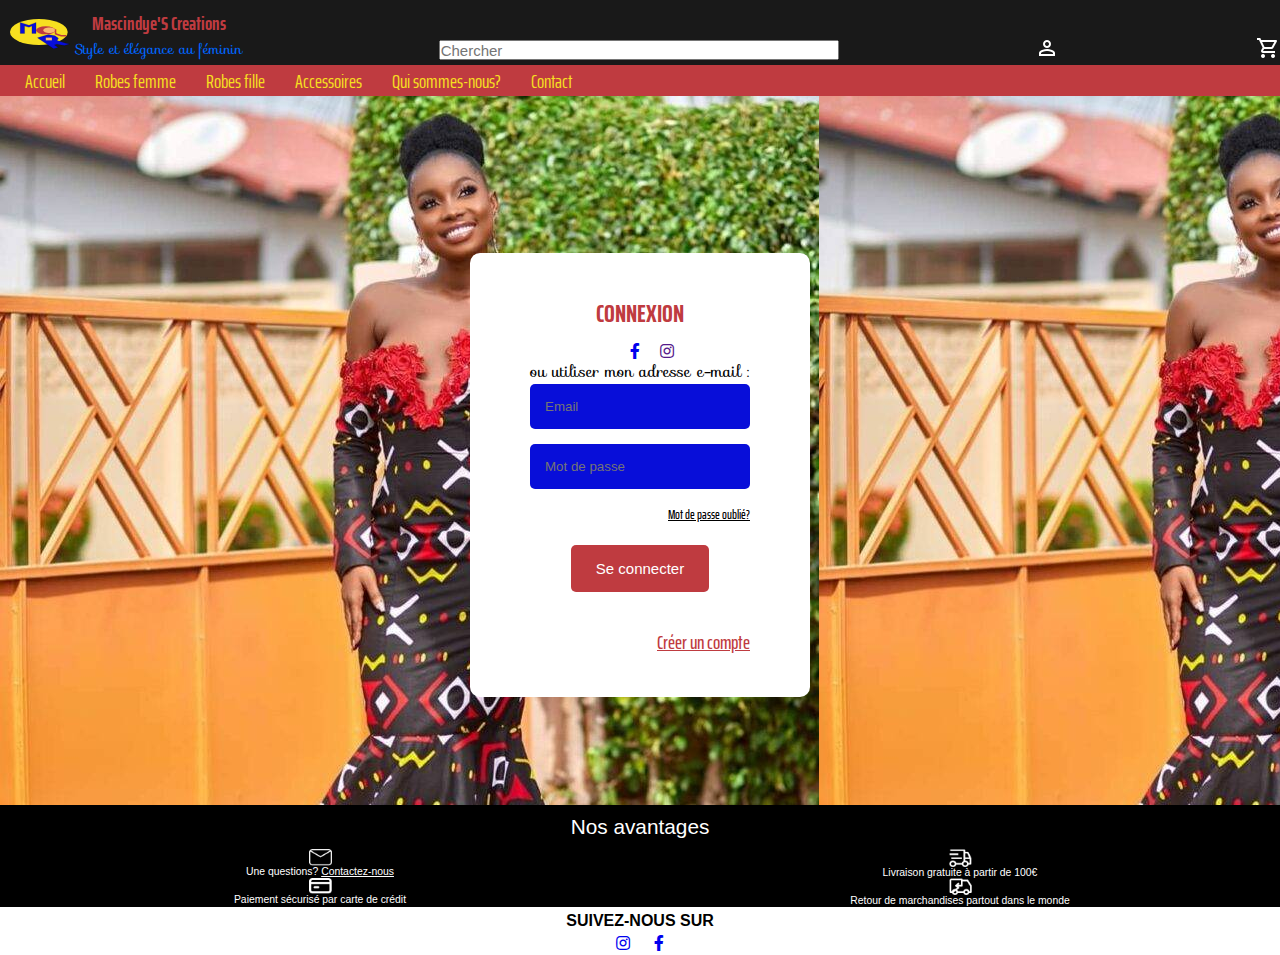
<file: indexConnect.html>
<DOCTYPE html>
<html lang="fr">
<head>
    <meta charset="UTF-8">
    <meta http-equiv="X-UA-Compatible" content="IE=edge">
    <meta name="viewport" content="width=device-width, initial-scale=1.0">
    <meta name="description" content="vente en ligne vetements et accessoires pour femme et fille, wax, bazin">
    <title>Mascindye'S Creations</title>
    <link rel="icon" type="image/x-icon" href="images/logo1.png">
    <link rel="stylesheet" href="https://cdnjs.cloudflare.com/ajax/libs/font-awesome/6.0.0-beta3/css/all.min.css">
    <link href="https://fonts.googleapis.com/css2?family=Sofia&display=swap" rel="stylesheet">
    <link href="https://blogfonts.com/css/aWQ9MTU0NzExJnN1Yj03MTEmYz1zJnR0Zj1TYWlyYUV4dHJhQ29uZGVuc2VkLUV4dHJhTGlnaHQudHRmJm49c2FpcmEtZXh0cmFjb25kZW5zZWQtMg/Saira ExtraCondensed.ttf" rel="stylesheet" type="text/css"/>
    <link href="https://fonts.googleapis.com/css2?family=Saira+Extra+Condensed&display=swap" rel="stylesheet">
    <link href="https://fonts.googleapis.com/css2?family=Saira+Extra+Condensed:wght@500&display=swap" rel="stylesheet">
    <link rel="stylesheet" href="https://use.fontawesome.com/releases/v5.13.0/css/all.css">
    <!--<link rel="stylesheet" href="css/style.css">-->
    <link rel="stylesheet" href="css/styleConnect.css">
</head>

<body>
    <header>
        <div class="bar">
            <div class="burger">
                <a href="#menu">
                    <svg xmlns="http://www.w3.org/2000/svg" className="h-6 w-6" fill="none" viewBox="0 0 24 24" stroke="currentColor">
                        <path strokeLinecap="round" strokeLinejoin="round" strokeWidth={2} d="M4 6h16M4 12h16M4 18h16" />
                    </svg>     
                </a>
            </div> 
            <div class="entete">
                <div>
                    <svg class="grand" width="60" height="30" viewBox="0 0 402 201" fill="none" xmlns="http://www.w3.org/2000/svg">
                        <ellipse cx="193.376" cy="87.4332" rx="193.376" ry="87.4332" fill="#F7E020"/>
                        <path d="M256.683 104.325L184.211 126.003L195.015 133.387L206.045 140.926L292.482 200L322.764 190.942L298.003 174.02L314.335 169.134L364.955 178.322L400 167.839L374.135 161.863L315.433 144.477L324.839 128.172L301.655 112.327L256.683 104.325Z" fill="#080ED9" stroke="black"/>
                        <path d="M68.539 96.6561V22.8728L127.286 41.3186L174.61 22.8728V96.6561H146.868V47.2213L127.286 56.0753L97.9126 47.2213V96.6561H68.539Z" fill="#080ED9" stroke="black"/>
                        <ellipse cx="239.476" cy="75.6279" rx="64.8666" ry="26.9309" fill="#BF3B40"/>
                        <path d="M304.343 75.9968C304.343 86.1842 286.078 94.4427 263.546 94.4427C241.015 94.4427 222.75 86.1842 222.75 75.9968C222.75 65.8095 241.015 57.551 263.546 57.551C286.078 57.551 304.343 65.8095 304.343 75.9968Z" fill="#F9BA71"/>
                        <path d="M305.16 68.6184V98.1317L318.215 104.034L342.693 111.413H376.962" stroke="#BF3B40" stroke-width="10"/>
                        <rect x="239.885" y="124.694" width="40.7966" height="18.4458" fill="#F9BA71"/>
                    </svg>

                    
                    <svg class="petit" width="30" height="23" viewBox="0 0 35 28" fill="none" xmlns="http://www.w3.org/2000/svg">
                        <ellipse cx="16.3161" cy="11.8035" rx="16.3161" ry="11.8035" fill="#F7E020"/>
                        <path d="M21.6576 14.0838L15.5427 17.0104L16.4544 18.0073L17.385 19.0249L24.6781 27L27.2331 25.7771L25.144 23.4926L26.522 22.8331L30.793 24.0734L33.7499 22.6582L31.5676 21.8515L26.6146 19.5044L27.4083 17.3032L25.452 15.1641L21.6576 14.0838Z" fill="#080ED9" stroke="black"/>
                        <path d="M5.78296 13.0488V3.08801L10.7397 5.5782L14.7327 3.08801V13.0488H12.392V6.37506L10.7397 7.57035L8.26135 6.37506V13.0488H5.78296Z" fill="#080ED9" stroke="black"/>
                        <ellipse cx="20.2058" cy="10.2099" rx="5.47312" ry="3.63567" fill="#BF3B40"/>
                        <path d="M25.6789 10.2597C25.6789 11.635 24.1377 12.7499 22.2366 12.7499C20.3356 12.7499 18.7944 11.635 18.7944 10.2597C18.7944 8.88443 20.3356 7.76953 22.2366 7.76953C24.1377 7.76953 25.6789 8.88443 25.6789 10.2597Z" fill="#F9BA71"/>
                        <path d="M25.7478 9.26367V13.248L26.8493 14.0448L28.9146 15.0409H31.8061" stroke="#BF3B40" stroke-width="10"/>
                        <rect x="20.2402" y="16.8337" width="3.44221" height="2.49019" fill="#F9BA71"/>
                    </svg>  
                </div>
                <div class="boutique"> <!--je mets les h dans une div pour pouvoir les mettre l'un en dessous de l'autre-->
                    <h1>Mascindye'S Creations</h1>
                    <h2>Style et élégance au féminin</h2>  
                </div>
            </div>
            <input class="search" type="search" name="rechercher" placeholder="Chercher"/>
            <a class="connect" href="indexConnect.html"><img class="cx" src="images/connexion.png" alt="connexion"></a>
            <a class="connect" href=""><img class="pn" src="images/panier.png" alt="shop"></a>
        </div>
        <ul class="liens" id="menu">
            <li class="lien" ><a href="index.html">Accueil</a></li>
            <li class="lien"><a href="">Robes femme</a></li>
            <li class="lien"><a href="">Robes fille</a></li>
            <li class="lien"><a href="">Accessoires</a></li>
            <li class="lien"><a href="">Qui sommes-nous?</a></li>
            <li class="lien"><a href="indexContact.html">Contact</a></li>
        </ul>
    </header>
    <div class="banner">
	    <form action="traitement php" method="post" autocomplete="off" enctype="multipart/form-data"> <!--si on remplace "post" par "get", toutes nos données rentrées seront visibles sur la barre de recherche du navigateur-->
            <div>
                <input type="" value="tk_2354688" name="token" hidden/> <!--champs masqué-->
            </div>
            <h1>CONNEXION</h1>
            <div class="social-media">
              <p><a href="rezo"><i class="fab fa-facebook-f"></i></a></p>
              <p><a href=""><i class="fab fa-instagram"></i></a></p>
            </div>
            <p class="choose-email">ou utiliser mon adresse e-mail :</p>
            
            <div class="inputs">
              <input type="email" placeholder="Email" />
              <input type="password" placeholder="Mot de passe">
            </div>
            <p class="oubli"><a href="#">Mot de passe oublié?</a></p>
            <div class="center">
              <button type="submit">Se connecter</button>
            </div>
            <p class="inscription"><a href="#">Créer un compte</a></p>
        </form>    
    </div>
    <footer class="footer">
        <div class="av">
            <p class="av">Nos avantages</p>
        </div>
        <div class="grid">
            <div class="d1">
                <img class="bas" src="images/mess.png" alt="mess">
                <p>Une questions? <a href="indexContact.html">Contactez-nous</a></p> 
            </div>
            <div class="d2">
                <img class="bas" src="images/liv.png" alt="liv">
                <p>Livraison gratuite à partir de 100€</p>
            </div>
            <div class="d3">
                <img class="bas" src="images/credit.png" alt="card">
                <p>Paiement sécurisé par carte de crédit</p>
            </div>
            <div class="d4">
                <img class="bas" src="images/ret.png" alt="retour">
                <p>Retour de marchandises partout dans le monde</p>
            </div>
        </div>
        <div class="footer-last">
            <p class="footer-last">suivez-nous sur</p>
            <a href="rezo"><i class="fab fa-instagram"></i></a>
            <a href="rezo"><i class="fab fa-facebook-f"></i></a>
        </div>
    </footer> 
      
</body>
</html>
</file>
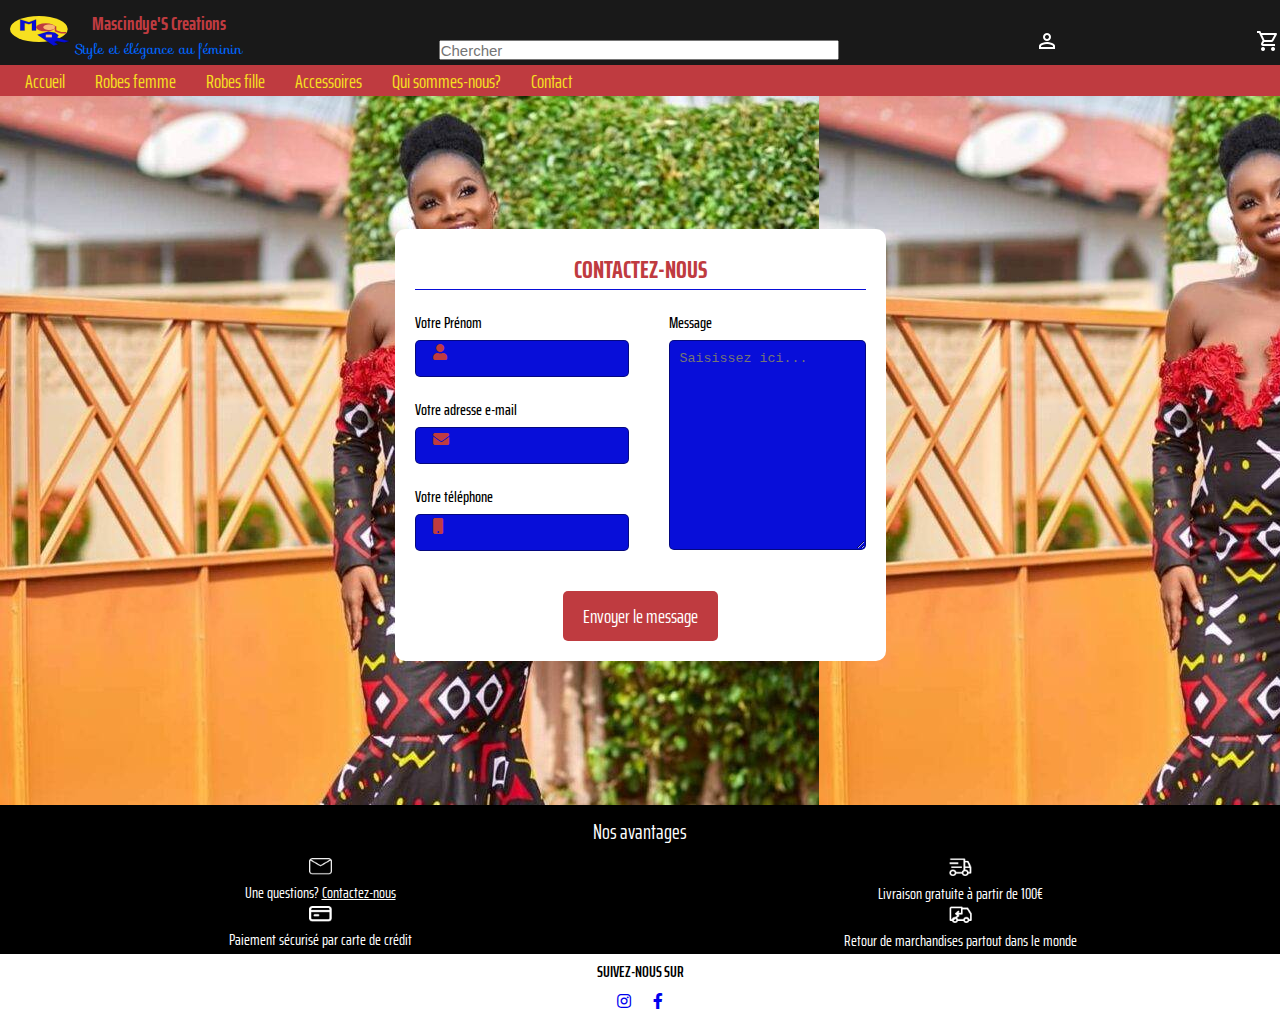
<file: indexContact.html>
<!DOCTYPE html>
<html lang="fr">
<head>
    <meta charset="UTF-8">
    <meta http-equiv="X-UA-Compatible" content="IE=edge">
    <meta name="viewport" content="width=device-width, initial-scale=1.0">
    <meta name="description" content="vente en ligne vetements et accessoires pour femme et fille, wax, bazin">
    <title>Mascindye'S Creations</title>
    <link rel="icon" type="image/x-icon" href="images/logo1.png">
    <link rel="stylesheet" href="https://cdnjs.cloudflare.com/ajax/libs/font-awesome/6.0.0-beta3/css/all.min.css">
    <link href="https://fonts.googleapis.com/css2?family=Sofia&display=swap" rel="stylesheet">
    <link href="https://blogfonts.com/css/aWQ9MTU0NzExJnN1Yj03MTEmYz1zJnR0Zj1TYWlyYUV4dHJhQ29uZGVuc2VkLUV4dHJhTGlnaHQudHRmJm49c2FpcmEtZXh0cmFjb25kZW5zZWQtMg/Saira ExtraCondensed.ttf" rel="stylesheet" type="text/css"/>
    <link href="https://fonts.googleapis.com/css2?family=Saira+Extra+Condensed&display=swap" rel="stylesheet">
    <link href="https://fonts.googleapis.com/css2?family=Saira+Extra+Condensed:wght@500&display=swap" rel="stylesheet">
    <link rel="stylesheet" href="https://use.fontawesome.com/releases/v5.13.0/css/all.css">
    <!--<link rel="stylesheet" href="css/style.css">-->
    <link rel="stylesheet" href="css/styleContact.css">
</head>

<body>
    <header>
        <div class="bar">
            <div class="burger">
                <a href="#menu">
                    <svg xmlns="http://www.w3.org/2000/svg" className="h-6 w-6" fill="none" viewBox="0 0 24 24" stroke="currentColor">
                        <path strokeLinecap="round" strokeLinejoin="round" strokeWidth={2} d="M4 6h16M4 12h16M4 18h16" />
                    </svg>     
                </a>
            </div> 
            <div class="entete">
                <div>
                    <svg class="grand" width="60" height="30" viewBox="0 0 402 201" fill="none" xmlns="http://www.w3.org/2000/svg">
                        <ellipse cx="193.376" cy="87.4332" rx="193.376" ry="87.4332" fill="#F7E020"/>
                        <path d="M256.683 104.325L184.211 126.003L195.015 133.387L206.045 140.926L292.482 200L322.764 190.942L298.003 174.02L314.335 169.134L364.955 178.322L400 167.839L374.135 161.863L315.433 144.477L324.839 128.172L301.655 112.327L256.683 104.325Z" fill="#080ED9" stroke="black"/>
                        <path d="M68.539 96.6561V22.8728L127.286 41.3186L174.61 22.8728V96.6561H146.868V47.2213L127.286 56.0753L97.9126 47.2213V96.6561H68.539Z" fill="#080ED9" stroke="black"/>
                        <ellipse cx="239.476" cy="75.6279" rx="64.8666" ry="26.9309" fill="#BF3B40"/>
                        <path d="M304.343 75.9968C304.343 86.1842 286.078 94.4427 263.546 94.4427C241.015 94.4427 222.75 86.1842 222.75 75.9968C222.75 65.8095 241.015 57.551 263.546 57.551C286.078 57.551 304.343 65.8095 304.343 75.9968Z" fill="#F9BA71"/>
                        <path d="M305.16 68.6184V98.1317L318.215 104.034L342.693 111.413H376.962" stroke="#BF3B40" stroke-width="10"/>
                        <rect x="239.885" y="124.694" width="40.7966" height="18.4458" fill="#F9BA71"/>
                    </svg>

                    
                    <svg class="petit" width="30" height="23" viewBox="0 0 35 28" fill="none" xmlns="http://www.w3.org/2000/svg">
                        <ellipse cx="16.3161" cy="11.8035" rx="16.3161" ry="11.8035" fill="#F7E020"/>
                        <path d="M21.6576 14.0838L15.5427 17.0104L16.4544 18.0073L17.385 19.0249L24.6781 27L27.2331 25.7771L25.144 23.4926L26.522 22.8331L30.793 24.0734L33.7499 22.6582L31.5676 21.8515L26.6146 19.5044L27.4083 17.3032L25.452 15.1641L21.6576 14.0838Z" fill="#080ED9" stroke="black"/>
                        <path d="M5.78296 13.0488V3.08801L10.7397 5.5782L14.7327 3.08801V13.0488H12.392V6.37506L10.7397 7.57035L8.26135 6.37506V13.0488H5.78296Z" fill="#080ED9" stroke="black"/>
                        <ellipse cx="20.2058" cy="10.2099" rx="5.47312" ry="3.63567" fill="#BF3B40"/>
                        <path d="M25.6789 10.2597C25.6789 11.635 24.1377 12.7499 22.2366 12.7499C20.3356 12.7499 18.7944 11.635 18.7944 10.2597C18.7944 8.88443 20.3356 7.76953 22.2366 7.76953C24.1377 7.76953 25.6789 8.88443 25.6789 10.2597Z" fill="#F9BA71"/>
                        <path d="M25.7478 9.26367V13.248L26.8493 14.0448L28.9146 15.0409H31.8061" stroke="#BF3B40" stroke-width="10"/>
                        <rect x="20.2402" y="16.8337" width="3.44221" height="2.49019" fill="#F9BA71"/>
                    </svg>  
                </div>
                <div class="boutique"> <!--je mets les h dans une div pour pouvoir les mettre l'un en dessous de l'autre-->
                    <h1>Mascindye'S Creations</h1>
                    <h2>Style et élégance au féminin</h2>  
                </div>
            </div>
            <input class="search" type="search" name="rechercher" placeholder="Chercher"/>
            <a class="connect" href="indexConnect.html"><img class="cx" src="images/connexion.png" alt="connexion"></a>
            <a class="connect" href=""><img class="pn" src="images/panier.png" alt="shop"></a>
        </div>
        <ul class="liens" id="menu">
            <li class="lien" ><a href="index.html">Accueil</a></li>
            <li class="lien"><a href="">Robes femme</a></li>
            <li class="lien"><a href="">Robes fille</a></li>
            <li class="lien"><a href="">Accessoires</a></li>
            <li class="lien"><a href="">Qui sommes-nous?</a></li>
            <li class="lien"><a href="indexContact.html">Contact</a></li>
        </ul>
    </header>
    <div class="banner">
	    <form action="traitement php" method="post" autocomplete="off" enctype="multipart/form-data"> <!--si on remplace "post" par "get", toutes nos données rentrées seront visibles sur la barre de recherche du navigateur-->
            <div>
                <input type="" value="tk_2354688" name="token" hidden/> <!--champs masqué-->
            </div>
            <h1>Contactez-nous</h1>
            <div class="espace"></div>
            <div class="formulaire">
            <div class="cotegauche">
                <div class="groupe">
                    <label>Votre Prénom</label>
                    <input type="text" autocomplete="off" />
                    <i class="fas fa-user"></i>
                </div>
                <div class="groupe">
                    <label>Votre adresse e-mail</label>
                    <input type="text" autocomplete="off" />
                    <i class="fas fa-envelope"></i>
                </div>
                <div class="groupe">
                    <label>Votre téléphone</label>
                    <input type="text" autocomplete="off" />
                    <i class="fas fa-mobile"></i>
                </div>
            </div>
            <div class="cotedroite">
                <div class="groupe">
                    <label>Message</label>
                    <textarea placeholder="Saisissez ici..."></textarea>
                    </div>
                </div>
            </div>
  
            <div class="pied-formulaire" >
                <button>Envoyer le message</button>
            </div>
        </form>
    </div>    
    <footer class="footer">
        <div class="av">
            <p class="av">Nos avantages</p>
        </div>
        <div class="grid">
            <div class="d1">
                <img class="bas" src="images/mess.png" alt="mess">
                <p class="foot">Une questions? <a href="indexContact.html">Contactez-nous</a></p> 
            </div>
            <div class="d2">
                <img class="bas" src="images/liv.png" alt="liv">
                <p class="foot">Livraison gratuite à partir de 100€</p>
            </div>
            <div class="d3">
                <img class="bas" src="images/credit.png" alt="card">
                <p class="foot">Paiement sécurisé par carte de crédit</p>
            </div>
            <div class="d4">
                <img class="bas" src="images/ret.png" alt="retour">
                <p class="foot">Retour de marchandises partout dans le monde</p>
            </div>
        </div>
        <div class="footer-last">
            <p class="footer-last">suivez-nous sur</p>
            <a href="rezo"><i class="fab fa-instagram"></i></a>
            <a href="rezo"><i class="fab fa-facebook-f"></i></a>
        </div>
    </footer> 
      
</body>
</html>
</file>
<file: css/style.css>
/*@import url("https://fonts.googleapis.com/css2?family=Saira+Extra+Condensed:wght@500&display=swap");
/*$import url("https://fonts.googleapis.com/css2?family=Sofia&display=swap");*/
* {
  margin: 0;
  padding: 0;
}

:root {
  font-size: 1rem;
  font-family: "Saira Extra Condensed", sans-serif;
}

body {
  font-family: "Saira Extra Condensed", sans-serif;
  width: 100%;
  height: 100vh;
}

header {
  height: 90px;
  width: 100%;
  position: fixed;
  z-index: 1;
}

header .burger svg {
  stroke: #fff;
  width: 35px;
  height: 35px;
  cursor: pointer;
}

.bar {
  display: -webkit-box;
  display: -ms-flexbox;
  display: flex;
  -webkit-box-orient: horizontal;
  -webkit-box-direction: normal;
      -ms-flex-direction: row;
          flex-direction: row;
  -webkit-box-pack: justify;
      -ms-flex-pack: justify;
          justify-content: space-between;
  -webkit-box-align: end;
      -ms-flex-align: end;
          align-items: flex-end;
  background-color: rgba(0, 0, 0, 0.9);
  height: 60px;
  padding-bottom: 5px;
  padding-left: 10px;
}

h1 {
  color: #bf3b40;
  font-family: "Saira Extra Condensed", sans-serif;
  font-size: 1.3rem;
  text-align: center;
}

h2 {
  font-family: "Sofia", cursive;
  color: #0066ff;
  font-weight: lighter;
  font-size: 0.6rem;
}

.entete {
  display: -webkit-box;
  display: -ms-flexbox;
  display: flex;
  -webkit-box-align: center;
      -ms-flex-align: center;
          align-items: center;
}

.boutique {
  margin-left: 5px;
}

.search {
  width: 35%;
  height: 20px;
  font-size: 10px;
}

ul {
  display: -webkit-box;
  display: -ms-flexbox;
  display: flex;
  list-style: none;
  margin-top: 0;
  margin-left: 0;
}

li > a {
  text-decoration: none;
  font-size: 1rem;
}

.banner {
  display: -webkit-box;
  display: -ms-flexbox;
  display: flex;
  -webkit-box-align: center;
      -ms-flex-align: center;
          align-items: center;
  -webkit-box-pack: center;
      -ms-flex-pack: center;
          justify-content: center;
  background-size: cover;
  height: 640px;
}

.text {
  border: 1px solid;
  font-size: 1.3rem;
  padding: 0 5px;
  background-color: #fff;
}

.defil {
  text-align: center;
  padding-top: 2px;
  padding-bottom: 2px;
  height: 23px;
}

footer {
  font-family: "saira-extracondensed", sans-serif;
  font-weight: 400px;
  height: 150px;
}

.av {
  text-align: center;
  font-size: 0.9rem;
  margin: 0;
  padding: 5px;
  color: #fff;
  background-color: black;
}

.grid {
  display: -ms-grid;
  display: grid;
  grid: 1fr 1fr/1fr 1fr;
  background-color: black;
  color: #fff;
  font-size: 0.65rem;
  text-align: center;
}

footer p a {
  color: #fff;
}

.d1,
.d2,
.d3,
.d4 {
  padding: 0 25px;
}

.bas {
  width: 23px;
  height: auto;
}

.footer-last {
  background-color: #fff;
  text-transform: uppercase;
  font-size: 0.75rem;
  margin: 5px;
  text-align: center;
  font-size: 12px;
  font-weight: 600;
}

.rezo {
  text-align: center;
  color: black;
}

i {
  margin: 0 10px 0 10px;
}

@media only screen and (max-width: 400px) {
  header {
    position: relative;
    background-color: black;
    height: 60px;
  }
  .grand {
    display: none;
  }
  div.bar {
    height: 55px;
  }
  #menu:not(:target) {
    display: none;
  }
  #menu:target {
    display: block;
    background-color: rgba(0, 0, 0, 0.603);
    width: 100px;
  }
  .lien {
    background-color: rgba(0, 0, 0, 0.027);
    opacity: 0.7;
  }
  li > a {
    color: #f7e020;
    font-weight: 400px;
  }
  h1 {
    font-size: 0.8rem;
  }
  h2 {
    font-size: 0.5rem;
  }
  .banner {
    background-image: url("../images/photo_1.jpg");
    height: 600px;
  }
  video, ul, .nouv, .categories, .item, .selection, .defil {
    display: none;
  }
  .burger {
    display: -webkit-box;
    display: -ms-flexbox;
    display: flex;
  }
}

@media only screen and (min-width: 401px) and (max-width: 767.98px) {
  body {
    height: 100vh;
  }
  #menu:not(:target) {
    display: none;
  }
  #menu:target {
    display: block;
    background-color: rgba(0, 0, 0, 0.603);
    width: 200px;
  }
  .item {
    display: none;
  }
  .grand {
    display: none;
  }
  div.bar {
    height: 50px;
  }
  header {
    height: 55px;
    position: fixed;
  }
  h1 {
    font-size: 1rem;
  }
  h2 {
    font-size: 0.7rem;
  }
  ul.liens {
    display: -webkit-box;
    display: -ms-flexbox;
    display: flex;
    -webkit-box-orient: vertical;
    -webkit-box-direction: normal;
        -ms-flex-direction: column;
            flex-direction: column;
  }
  .lien > a {
    color: black;
  }
  .lien > a::before {
    font-size: 1.6rem;
    display: block;
    content: "";
    width: 0;
    height: 1px;
    background-color: #bf3b40;
    -webkit-transition: 0.4s;
    transition: 0.4s;
  }
  .lien:hover > a::before {
    width: 100%;
    background-color: #080ed9;
  }
  video,
  .defil,
  .nouv,
  .categories,
  .items {
    display: none;
  }
  li {
    background-color: #f7e020;
    opacity: 0.7;
  }
  .banner {
    background-image: url("../images/fe_8.jpg");
    width: 100%;
  }
  .select {
    display: -webkit-box;
    display: -ms-flexbox;
    display: flex;
    -webkit-box-pack: start;
        -ms-flex-pack: start;
            justify-content: flex-start;
    -webkit-box-align: end;
        -ms-flex-align: end;
            align-items: flex-end;
    height: 70px;
    font-family: "Saira Extra Condensed", sans-serif;
    font-size: 2rem;
    font-weight: 500;
    text-transform: uppercase;
    margin-left: 30px;
    padding: 5px;
  }
  .diapo {
    display: -webkit-box;
    display: -ms-flexbox;
    display: flex;
    -webkit-animation-duration: 10s;
            animation-duration: 10s;
    -webkit-animation-name: MesDiapos;
            animation-name: MesDiapos;
    -webkit-animation-iteration-count: infinite;
            animation-iteration-count: infinite;
  }
  .carroussel {
    width: 662px;
    overflow: hidden;
    /*pour cacher le scroll de defilement*/
    margin: auto;
    margin-bottom: 50px;
  }
  @-webkit-keyframes MesDiapos {
    0% {
      -webkit-transform: translateX(0px);
              transform: translateX(0px);
    }
    25% {
      -webkit-transform: translateX(-662px);
              transform: translateX(-662px);
    }
    50% {
      -webkit-transform: translateX(-1324px);
              transform: translateX(-1324px);
    }
    75% {
      -webkit-transform: translateX(-1986px);
              transform: translateX(-1986px);
    }
    100% {
      -webkit-transform: translateX(0px);
              transform: translateX(0px);
    }
  }
  @keyframes MesDiapos {
    0% {
      -webkit-transform: translateX(0px);
              transform: translateX(0px);
    }
    25% {
      -webkit-transform: translateX(-662px);
              transform: translateX(-662px);
    }
    50% {
      -webkit-transform: translateX(-1324px);
              transform: translateX(-1324px);
    }
    75% {
      -webkit-transform: translateX(-1986px);
              transform: translateX(-1986px);
    }
    100% {
      -webkit-transform: translateX(0px);
              transform: translateX(0px);
    }
  }
}

@media only screen and (min-width: 768px) {
  header {
    height: 85px;
    top: 0;
  }
  .burger,
  .petit {
    display: none;
  }
  h1 {
    font-size: 1.2rem;
  }
  h2 {
    font-size: 0.9rem;
  }
  .search {
    width: 400px;
    height: 20px;
    font-size: 15px;
  }
  .banner {
    margin-top: 50px;
    margin-bottom: 1px;
    border-radius: 5px;
    height: 700px;
    background-image: url("../images/wax8.jpg");
    background-size: cover;
    width: 100%;
  }
  .vid {
    position: absolute;
    height: 600px;
    top: 130px;
  }
  .categories {
    display: -webkit-box;
    display: -ms-flexbox;
    display: flex;
    position: relative;
    -ms-flex-pack: distribute;
        justify-content: space-around;
    margin: 10px;
  }
  .categories a {
    color: #fff;
    text-decoration: none;
  }
  .image {
    width: 500px;
    border-radius: 5px;
  }
  .femme,
  .fille,
  .accessoires {
    position: relative;
    margin: 10px;
  }
  .femme p,
  .fille p,
  .accessoires p {
    position: absolute;
    top: 50%;
    left: 40%;
    font-size: 1.5rem;
    width: 120px;
    height: 40px;
    border: 1px solid;
    background-color: black;
    text-align: center;
  }
  div p.cat,
  div p.nouv {
    display: -webkit-box;
    display: -ms-flexbox;
    display: flex;
    height: 100px;
    -webkit-box-pack: start;
        -ms-flex-pack: start;
            justify-content: flex-start;
    -webkit-box-align: end;
        -ms-flex-align: end;
            align-items: flex-end;
    font-size: 2.5rem;
    text-transform: uppercase;
    margin-left: 30px;
    padding: 5px;
  }
  img.desktop_img {
    height: 400px;
    width: auto;
    margin: 30px;
  }
  .desktop {
    display: -webkit-box;
    display: -ms-flexbox;
    display: flex;
    -webkit-box-orient: horizontal;
    -webkit-box-direction: normal;
        -ms-flex-direction: row;
            flex-direction: row;
    -ms-flex-wrap: wrap;
        flex-wrap: wrap;
    -webkit-box-pack: justify;
        -ms-flex-pack: justify;
            justify-content: space-between;
    margin: 30px;
  }
  .text,
  .defil,
  .carroussel {
    display: none;
  }
  ul {
    background-color: #bf3b40;
    opacity: 1;
    display: -webkit-inline-box;
    display: -ms-inline-flexbox;
    display: inline-flex;
    width: 100%;
  }
  li.lien {
    display: -webkit-box;
    display: -ms-flexbox;
    display: flex;
    margin-left: 20px;
    margin-top: 0;
  }
  li:hover {
    background-color: #080ed9;
  }
  .lien > a {
    font-size: 1.2rem;
    margin: 0 5px;
    color: #f7e020;
    -ms-flex-line-pack: center;
        align-content: center;
  }
  .lien > a::before {
    font-size: 1.6rem;
    display: block;
    content: "";
    width: 0;
    height: 1px;
    background-color: #bf3b40;
    -webkit-transition: 0.4s;
    transition: 0.4s;
  }
  .lien:hover > a::before {
    width: 100%;
    background-color: #f7e020;
  }
  .foot, .footer-last {
    font-size: 1rem;
  }
  .av {
    font-size: 1.3rem;
  }
}
/*# sourceMappingURL=style.css.map */
</file>
<file: css/styleConnect.css>
/*@import url("https://fonts.googleapis.com/css2?family=Saira+Extra+Condensed:wght@500&display=swap");
/*$import url("https://fonts.googleapis.com/css2?family=Sofia&display=swap");*/
* {
  margin: 0;
  padding: 0;
}

:root {
  font-size: 1rem;
  font-family: "Saira Extra Condensed", sans-serif;
}

body {
  font-family: "Saira Extra Condensed", sans-serif;
  width: 100%;
  height: 100vh;
}

header {
  height: 90px;
  width: 100%;
  min-width: 200px;
}

header .burger svg {
  stroke: #fff;
  width: 35px;
  height: 35px;
  cursor: pointer;
}

.bar {
  display: -webkit-box;
  display: -ms-flexbox;
  display: flex;
  -webkit-box-orient: horizontal;
  -webkit-box-direction: normal;
      -ms-flex-direction: row;
          flex-direction: row;
  -webkit-box-pack: justify;
      -ms-flex-pack: justify;
          justify-content: space-between;
  -webkit-box-align: end;
      -ms-flex-align: end;
          align-items: flex-end;
  background-color: rgba(0, 0, 0, 0.9);
  height: 60px;
  padding-bottom: 5px;
  padding-left: 10px;
}

h1 {
  color: #bf3b40;
  font-family: "Saira Extra Condensed", sans-serif;
  font-size: 1.3rem;
  text-align: center;
}

h2 {
  font-family: "Sofia", cursive;
  color: #0066ff;
  font-weight: lighter;
  font-size: 0.6rem;
}

.entete {
  display: -webkit-box;
  display: -ms-flexbox;
  display: flex;
  -webkit-box-align: center;
      -ms-flex-align: center;
          align-items: center;
}

.boutique {
  margin-left: 5px;
}

.search {
  width: 35%;
  height: 20px;
  font-size: 10px;
}

ul {
  display: -webkit-box;
  display: -ms-flexbox;
  display: flex;
  position: relative;
  list-style: none;
  margin-top: 0;
  margin-left: 0;
}

li > a {
  text-decoration: none;
  font-size: 1rem;
}

.banner {
  display: -webkit-box;
  display: -ms-flexbox;
  display: flex;
  -webkit-box-pack: center;
      -ms-flex-pack: center;
          justify-content: center;
  -webkit-box-orient: vertical;
  -webkit-box-direction: normal;
      -ms-flex-direction: columns;
          flex-direction: columns;
  -webkit-box-align: center;
      -ms-flex-align: center;
          align-items: center;
  background-color: #f5f5f5;
  background-image: url("../images/fe_8.jpg");
  height: 80%;
  width: 100%;
}

form {
  margin-top: 60px;
  background-color: #fff;
  padding: 40px 60px;
  border-radius: 10px;
  min-width: 150px;
  font-family: "Sofia", cursive;
}

form h1 {
  color: #bf3b40;
  font-size: 1.6rem;
  text-align: center;
}

form .social-media {
  margin-top: -10px;
  display: -webkit-box;
  display: -ms-flexbox;
  display: flex;
  -ms-flex-wrap: wrap;
      flex-wrap: wrap;
  -webkit-box-pack: center;
      -ms-flex-pack: center;
          justify-content: center;
}

form .social-media p {
  padding-top: 20px;
  width: 20px;
  margin-left: 10px;
  text-align: center;
}

form p.choose-email {
  text-align: center;
}

form .inputs {
  display: -webkit-box;
  display: -ms-flexbox;
  display: flex;
  -webkit-box-orient: vertical;
  -webkit-box-direction: normal;
      -ms-flex-direction: column;
          flex-direction: column;
}

form .inputs input[type='email'], input[type='password'] {
  padding: 15px;
  border: none;
  border-radius: 5px;
  background-color: #080ed9;
  outline: none;
  color: #fff;
  margin-bottom: 15px;
}

form p.oubli {
  text-align: right;
  margin-top: 0;
}

form p.oubli a {
  font-size: .8rem;
  font-weight: 500;
  font-family: "Saira Extra Condensed", sans-serif;
  color: black;
}

form p.inscription {
  font-size: 0.9rem;
  font-family: "Saira Extra Condensed", sans-serif;
  text-align: right;
  padding-top: 35px;
  color: rgba(0, 0, 0, 0.603);
}

form p.inscription a {
  font-size: 1.2rem;
  font-weight: 500;
  font-family: "Saira Extra Condensed", sans-serif;
  color: #bf3b40;
}

form button {
  padding: 15px 25px;
  margin-top: 20px;
  border-radius: 5px;
  border: none;
  font-size: 15px;
  color: #fff;
  background-color: #bf3b40;
  outline: none;
  cursor: pointer;
  -webkit-transition: 0.5s;
  transition: 0.5s;
}

form button:hover {
  -webkit-transform: scale(1.05);
          transform: scale(1.05);
}

form .center {
  display: -webkit-box;
  display: -ms-flexbox;
  display: flex;
  -webkit-box-pack: center;
      -ms-flex-pack: center;
          justify-content: center;
}

footer {
  font-family: "saira-extracondensed", sans-serif;
  font-weight: 400px;
  height: 150px;
}

.av {
  text-align: center;
  font-size: 0.9rem;
  margin: 0;
  padding: 5px;
  color: #fff;
  background-color: black;
}

.grid {
  display: -ms-grid;
  display: grid;
  grid: 1fr 1fr/1fr 1fr;
  background-color: black;
  color: #fff;
  font-size: 0.65rem;
  text-align: center;
}

footer p a {
  color: #fff;
}

.d1,
.d2,
.d3,
.d4 {
  padding: 0 25px;
}

.bas {
  width: 23px;
  height: auto;
}

.footer-last {
  background-color: #fff;
  text-transform: uppercase;
  font-size: 0.75rem;
  margin: 5px;
  text-align: center;
  font-size: 12px;
  font-weight: 600;
}

.rezo {
  text-align: center;
  color: black;
}

i {
  margin: 0 10px 0 10px;
}

@media only screen and (max-width: 400px) {
  header {
    position: relative;
    background-color: black;
    height: 60px;
  }
  .grand {
    display: none;
  }
  div.bar {
    height: 55px;
  }
  #menu:not(:target) {
    display: none;
  }
  #menu:target {
    display: block;
    background-color: rgba(0, 0, 0, 0.603);
    width: 100px;
  }
  .lien {
    background-color: rgba(0, 0, 0, 0.027);
    opacity: 0.7;
  }
  li > a {
    color: #f7e020;
    font-weight: 400px;
  }
  h1 {
    font-size: 0.8rem;
  }
  h2 {
    font-size: 0.5rem;
  }
  ul {
    display: none;
  }
  .burger {
    display: -webkit-box;
    display: -ms-flexbox;
    display: flex;
  }
  .banner {
    background-image: url("../images/fi_6.jpg");
  }
  .form {
    padding: 40px -60px;
  }
}

@media only screen and (min-width: 401px) and (max-width: 767.98px) {
  body {
    height: 100vh;
  }
  #menu:not(:target) {
    display: none;
  }
  #menu:target {
    display: block;
    background-color: rgba(0, 0, 0, 0.603);
    width: 200px;
  }
  .grand {
    display: none;
  }
  div.bar {
    height: 50px;
  }
  header {
    height: 55px;
    position: fixed;
  }
  h1 {
    font-size: 1rem;
  }
  h2 {
    font-size: 0.7rem;
  }
  ul.liens {
    display: -webkit-box;
    display: -ms-flexbox;
    display: flex;
    -webkit-box-orient: vertical;
    -webkit-box-direction: normal;
        -ms-flex-direction: column;
            flex-direction: column;
  }
  .lien > a {
    color: black;
  }
  .lien > a::before {
    font-size: 1.6rem;
    display: block;
    content: "";
    width: 0;
    height: 1px;
    background-color: #bf3b40;
    -webkit-transition: 0.4s;
    transition: 0.4s;
  }
  .lien:hover > a::before {
    width: 100%;
    background-color: #080ed9;
  }
  li {
    background-color: #f7e020;
    opacity: 0.7;
  }
}

@media only screen and (min-width: 768px) {
  header {
    height: 85px;
    top: 0;
  }
  .burger,
  .petit {
    display: none;
  }
  h1 {
    font-size: 1.2rem;
  }
  h2 {
    font-size: 0.9rem;
  }
  .search {
    width: 400px;
    height: 20px;
    font-size: 15px;
  }
  ul {
    background-color: #bf3b40;
    opacity: 1;
    display: -webkit-inline-box;
    display: -ms-inline-flexbox;
    display: inline-flex;
    width: 100%;
  }
  li.lien {
    display: -webkit-box;
    display: -ms-flexbox;
    display: flex;
    margin-left: 20px;
    margin-top: 0;
  }
  li:hover {
    background-color: blue;
  }
  .lien > a {
    font-size: 1.2rem;
    margin: 0 5px;
    color: #f7e020;
    -ms-flex-line-pack: center;
        align-content: center;
  }
  .lien > a::before {
    font-size: 1.6rem;
    display: block;
    content: "";
    width: 0;
    height: 1px;
    background-color: red;
    -webkit-transition: 0.4s;
    transition: 0.4s;
  }
  .lien:hover > a::before {
    width: 100%;
    background-color: blue;
  }
  .foot, .footer-last {
    font-size: 1rem;
  }
  .av {
    font-size: 1.3rem;
  }
}
/*# sourceMappingURL=styleConnect.css.map */
</file>
<file: css/styleContact.css>
@charset "UTF-8";
/*@import url("https://fonts.googleapis.com/css2?family=Saira+Extra+Condensed:wght@500&display=swap");
/*$import url("https://fonts.googleapis.com/css2?family=Sofia&display=swap");*/
* {
  margin: 0;
  padding: 0;
}

:root {
  font-size: 1rem;
  font-family: "Saira Extra Condensed", sans-serif;
}

body {
  font-family: "Saira Extra Condensed", sans-serif;
  width: 100%;
  height: 100vh;
}

header {
  height: 90px;
  width: 100%;
  min-width: 200px;
}

header .burger svg {
  stroke: #fff;
  width: 35px;
  height: 35px;
  cursor: pointer;
}

.bar {
  display: -webkit-box;
  display: -ms-flexbox;
  display: flex;
  -webkit-box-orient: horizontal;
  -webkit-box-direction: normal;
      -ms-flex-direction: row;
          flex-direction: row;
  -webkit-box-pack: justify;
      -ms-flex-pack: justify;
          justify-content: space-between;
  -webkit-box-align: end;
      -ms-flex-align: end;
          align-items: flex-end;
  background-color: rgba(0, 0, 0, 0.9);
  height: 60px;
  padding-bottom: 5px;
  padding-left: 10px;
}

h1 {
  color: #bf3b40;
  font-family: "Saira Extra Condensed", sans-serif;
  font-size: 1.3rem;
  text-align: center;
}

h2 {
  font-family: "Sofia", cursive;
  color: #0066ff;
  font-weight: lighter;
  font-size: 0.6rem;
}

.entete {
  display: -webkit-box;
  display: -ms-flexbox;
  display: flex;
  -webkit-box-align: center;
      -ms-flex-align: center;
          align-items: center;
}

.boutique {
  margin-left: 5px;
}

.search {
  width: 35%;
  height: 20px;
  font-size: 10px;
}

ul {
  display: -webkit-box;
  display: -ms-flexbox;
  display: flex;
  position: relative;
  list-style: none;
  margin-top: 0;
  margin-left: 0;
}

li > a {
  text-decoration: none;
  font-size: 1rem;
}

.banner {
  display: -webkit-box;
  display: -ms-flexbox;
  display: flex;
  -webkit-box-pack: center;
      -ms-flex-pack: center;
          justify-content: center;
  -webkit-box-orient: vertical;
  -webkit-box-direction: normal;
      -ms-flex-direction: column;
          flex-direction: column;
  -webkit-box-align: center;
      -ms-flex-align: center;
          align-items: center;
  font-family: "Saira Extra Condensed", sans-serif;
  background-color: #fff;
  background-image: url("../images/fe_8.jpg");
  height: 80%;
  width: 100%;
}

form {
  padding: 20px;
  background-color: #fff;
  border-radius: 10px;
  resize: none;
}

form h1 {
  font-size: 1.6rem;
  text-transform: uppercase;
}

form .espace {
  width: 100%;
  height: 1px;
  background-color: #080ed9;
}

form label {
  color: black;
  font-weight: 500;
}

form .formulaire {
  display: -webkit-box;
  display: -ms-flexbox;
  display: flex;
  -ms-flex-wrap: wrap;
      flex-wrap: wrap;
  margin-bottom: 30px;
}

form .formulaire .groupe {
  position: relative;
  /* Pour mettre positionner l’élément dans le flux normal de la page */
  margin-top: 20px;
  display: -webkit-box;
  display: -ms-flexbox;
  display: flex;
  -webkit-box-orient: vertical;
  -webkit-box-direction: normal;
      -ms-flex-direction: column;
          flex-direction: column;
}

form .formulaire .cotegauche .groupe input {
  margin-top: 5px;
  padding: 10px 5px 10px 30px;
  border: 1px solid rgba(0, 0, 0, 0.411);
  outline-color: #f9ba71;
  /*quand on clique pour ecrire, la couleur du contour*/
  border-radius: 5px;
  background-color: #080ed9;
  color: #fff;
}

form .formulaire .cotegauche .groupe i {
  position: absolute;
  /* positionné par rapport à son parent le plus proche positionné */
  left: 0;
  top: 25px;
  padding: 9px 8px;
  color: #bf3b40;
}

form .formulaire .cotedroite {
  margin-left: 40px;
}

form .formulaire .cotedroite .groupe {
  height: 100%;
}

form .formulaire .cotedroite .groupe textarea {
  margin-top: 5px;
  padding: 10px;
  background-color: #080ed9;
  color: #fff;
  border: 1px solid rgba(0, 0, 0, 0.411);
  outline: none;
  border-radius: 5px;
  height: 72%;
}

form .pied-formulaire {
  display: -webkit-box;
  display: -ms-flexbox;
  display: flex;
  -webkit-box-pack: center;
      -ms-flex-pack: center;
          justify-content: center;
}

form .pied-formulaire button {
  margin-top: 10px;
  background-color: #bf3b40;
  color: #fff;
  font-size: 1.2rem;
  font-family: "Saira Extra Condensed", sans-serif;
  border: none;
  padding: 10px 20px;
  border-radius: 5px;
  outline: none;
  cursor: pointer;
  -webkit-transition: -webkit-transform 0.5s;
  transition: -webkit-transform 0.5s;
  transition: transform 0.5s;
  transition: transform 0.5s, -webkit-transform 0.5s;
}

form .pied-formulaire button:hover {
  -webkit-transform: scale(1.05);
          transform: scale(1.05);
}

footer {
  font-family: "Saira Extra Condensed", sans-serif;
  font-weight: 400px;
  height: 150px;
}

.av {
  text-align: center;
  font-size: 0.9rem;
  margin: 0;
  padding: 5px;
  color: #fff;
  background-color: black;
}

.grid {
  display: -ms-grid;
  display: grid;
  grid: 1fr 1fr/1fr 1fr;
  background-color: black;
  color: #fff;
  font-size: 0.65rem;
  text-align: center;
}

footer p a {
  color: #fff;
}

.d1,
.d2,
.d3,
.d4 {
  padding: 0 25px;
}

.bas {
  width: 23px;
  height: auto;
}

.footer-last {
  background-color: #fff;
  text-transform: uppercase;
  font-size: 0.75rem;
  margin: 5px;
  text-align: center;
  font-size: 12px;
  font-weight: 600;
}

.rezo {
  text-align: center;
  color: black;
}

i {
  margin: 0 10px 0 10px;
}

@media only screen and (max-width: 400px) {
  header {
    position: relative;
    background-color: black;
    height: 60px;
  }
  .grand {
    display: none;
  }
  div.bar {
    height: 55px;
  }
  #menu:not(:target) {
    display: none;
  }
  #menu:target {
    display: block;
    background-color: rgba(0, 0, 0, 0.603);
    width: 100px;
  }
  .lien {
    background-color: rgba(0, 0, 0, 0.027);
    opacity: 0.7;
  }
  li > a {
    color: #f7e020;
    font-weight: 400px;
  }
  h1 {
    font-size: 0.8rem;
  }
  h2 {
    font-size: 0.5rem;
  }
  ul {
    display: none;
  }
  .burger {
    display: -webkit-box;
    display: -ms-flexbox;
    display: flex;
  }
  .banner {
    background-image: url("../images/fi_6.jpg");
  }
  form {
    margin: 50px 50px;
  }
  form .cotegauche {
    padding-left: 30px;
  }
  form .groupe {
    padding-right: 40px;
  }
}

@media only screen and (min-width: 401px) and (max-width: 767.98px) {
  body {
    height: 100vh;
  }
  #menu:not(:target) {
    display: none;
  }
  #menu:target {
    display: block;
    background-color: rgba(0, 0, 0, 0.603);
    width: 200px;
  }
  .grand {
    display: none;
  }
  div.bar {
    height: 50px;
  }
  header {
    height: 55px;
    position: fixed;
  }
  h1 {
    font-size: 1rem;
  }
  h2 {
    font-size: 0.7rem;
  }
  ul.liens {
    display: -webkit-box;
    display: -ms-flexbox;
    display: flex;
    -webkit-box-orient: vertical;
    -webkit-box-direction: normal;
        -ms-flex-direction: column;
            flex-direction: column;
  }
  .lien > a {
    color: black;
  }
  .lien > a::before {
    font-size: 1.6rem;
    display: block;
    content: "";
    width: 0;
    height: 1px;
    background-color: #bf3b40;
    -webkit-transition: 0.4s;
    transition: 0.4s;
  }
  .lien:hover > a::before {
    width: 100%;
    background-color: #080ed9;
  }
  li {
    background-color: #f7e020;
    opacity: 0.7;
  }
  form {
    width: 90%;
    margin: 20px 50px;
    padding: 0;
  }
  .formulaire {
    display: -webkit-box;
    display: -ms-flexbox;
    display: flex;
    width: 80%;
  }
  textarea {
    width: 125px;
    padding-left: 20px;
    padding-bottom: 10px;
  }
  form .cotegauche {
    width: 50%;
    margin-left: 20px;
  }
  form .cotedroite {
    width: 25%;
  }
  form .pied-formulaire {
    padding-bottom: 10px;
  }
}

@media only screen and (min-width: 768px) {
  header {
    height: 85px;
    top: 0;
  }
  .burger,
  .petit {
    display: none;
  }
  h1 {
    font-size: 1.2rem;
  }
  h2 {
    font-size: 0.9rem;
  }
  .search {
    width: 400px;
    height: 20px;
    font-size: 15px;
  }
  ul {
    background-color: #bf3b40;
    opacity: 1;
    display: -webkit-inline-box;
    display: -ms-inline-flexbox;
    display: inline-flex;
    width: 100%;
  }
  li.lien {
    display: -webkit-box;
    display: -ms-flexbox;
    display: flex;
    margin-left: 20px;
    margin-top: 0;
  }
  li:hover {
    background-color: #080ed9;
  }
  .lien > a {
    font-size: 1.2rem;
    margin: 0 5px;
    color: #f7e020;
    -ms-flex-line-pack: center;
        align-content: center;
  }
  .lien > a::before {
    font-size: 1.6rem;
    display: block;
    content: "";
    width: 0;
    height: 1px;
    background-color: #bf3b40;
    -webkit-transition: 0.4s;
    transition: 0.4s;
  }
  .lien:hover > a::before {
    width: 100%;
    background-color: #f7e020;
  }
  .foot, .footer-last {
    font-size: 1rem;
  }
  .av {
    font-size: 1.3rem;
  }
}
/*# sourceMappingURL=styleContact.css.map */
</file>
